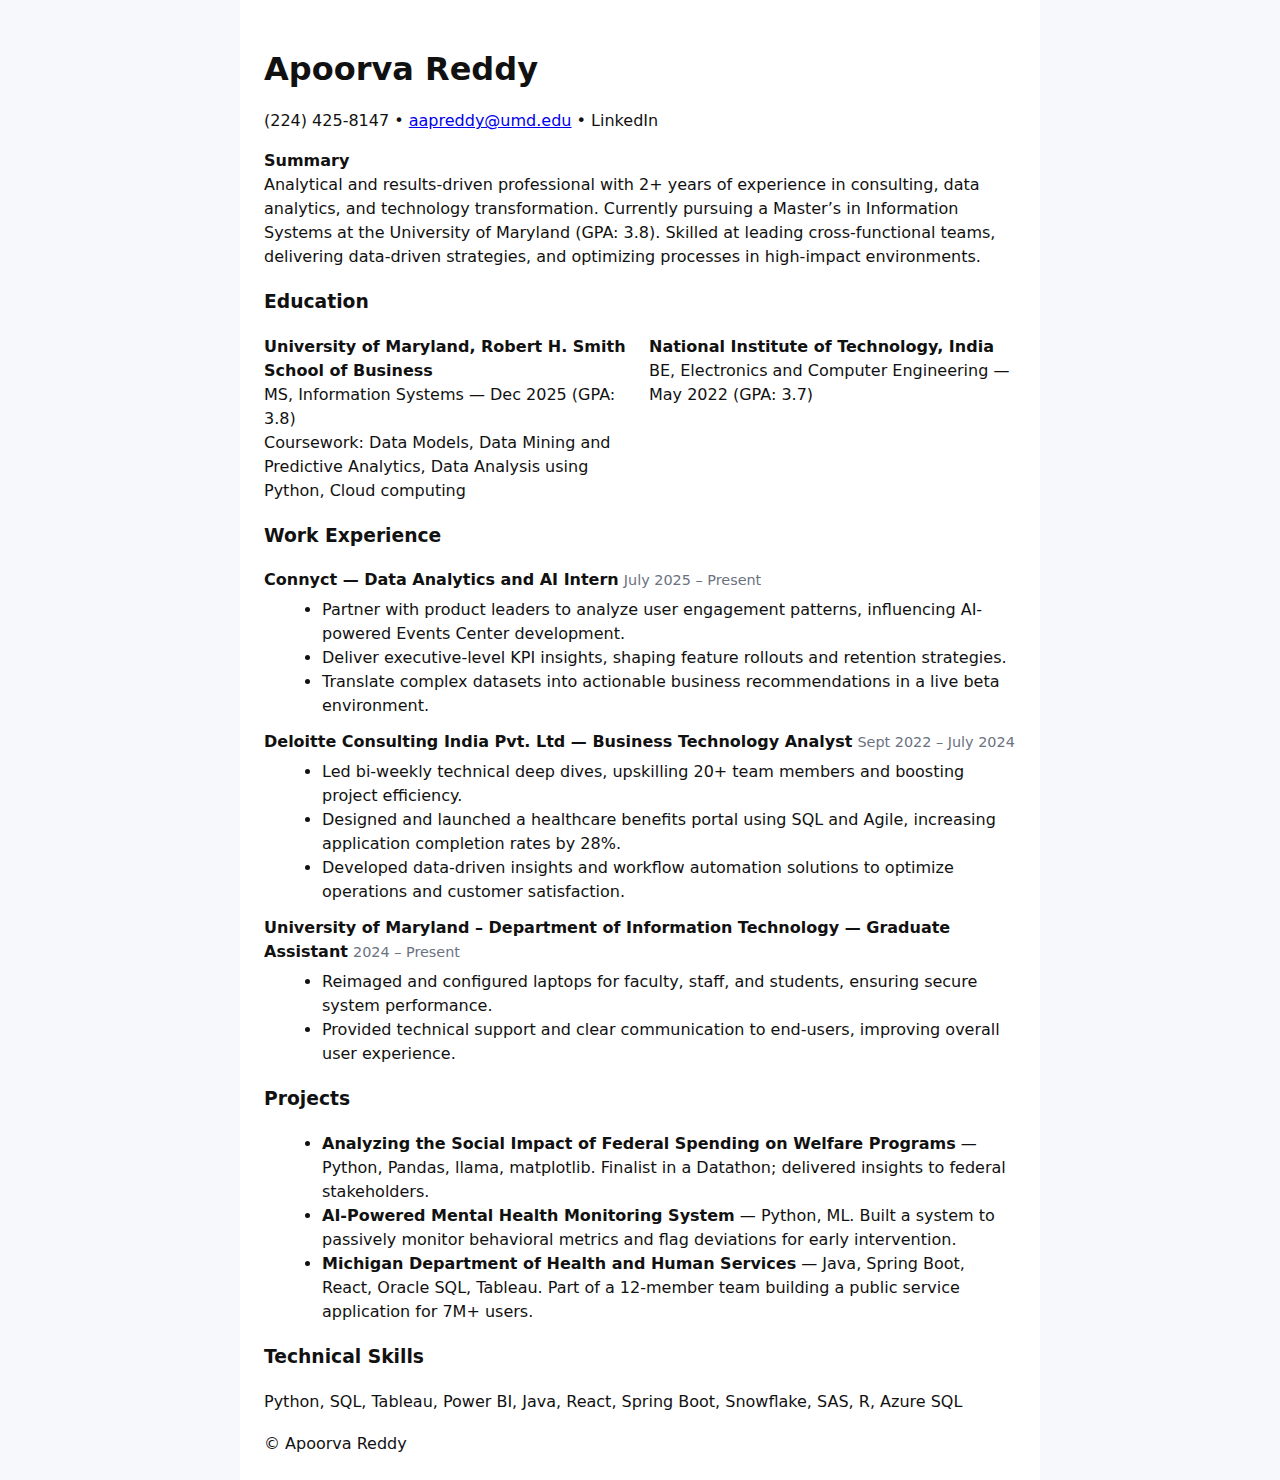
<file: resume.html>
<!doctype html>
<html lang="en">
  <head>
    <meta charset="utf-8">
    <meta name="viewport" content="width=device-width,initial-scale=1">
    <title>Apoorva Reddy — Resume</title>
    <link rel="stylesheet" href="styles.css">
    <style>
      /* Simple print layout overrides for resume */
      .container{max-width:800px}
      main{background:white;padding:18px}
      h1{margin-bottom:4px}
      .two-col{display:flex;gap:18px}
      .two-col > div{flex:1}
      ul{margin:6px 0 12px 18px}
    </style>
  </head>
  <body>
    <main class="container">
      <header>
        <h1>Apoorva Reddy</h1>
        <p>(224) 425-8147 • <a href="mailto:aapreddy@umd.edu">aapreddy@umd.edu</a> • LinkedIn</p>
        <p><strong>Summary</strong><br>Analytical and results-driven professional with 2+ years of experience in consulting, data analytics, and technology transformation. Currently pursuing a Master’s in Information Systems at the University of Maryland (GPA: 3.8). Skilled at leading cross-functional teams, delivering data-driven strategies, and optimizing processes in high-impact environments.</p>
      </header>

      <section>
        <h3>Education</h3>
        <div class="two-col">
          <div>
            <strong>University of Maryland, Robert H. Smith School of Business</strong>
            <div>MS, Information Systems — Dec 2025 (GPA: 3.8)</div>
            <div>Coursework: Data Models, Data Mining and Predictive Analytics, Data Analysis using Python, Cloud computing</div>
          </div>
          <div>
            <strong>National Institute of Technology, India</strong>
            <div>BE, Electronics and Computer Engineering — May 2022 (GPA: 3.7)</div>
          </div>
        </div>
      </section>

      <section>
        <h3>Work Experience</h3>
        <div>
          <strong>Connyct — Data Analytics and AI Intern</strong> <span class="muted">July 2025 – Present</span>
          <ul>
            <li>Partner with product leaders to analyze user engagement patterns, influencing AI-powered Events Center development.</li>
            <li>Deliver executive-level KPI insights, shaping feature rollouts and retention strategies.</li>
            <li>Translate complex datasets into actionable business recommendations in a live beta environment.</li>
          </ul>
        </div>

        <div>
          <strong>Deloitte Consulting India Pvt. Ltd — Business Technology Analyst</strong> <span class="muted">Sept 2022 – July 2024</span>
          <ul>
            <li>Led bi-weekly technical deep dives, upskilling 20+ team members and boosting project efficiency.</li>
            <li>Designed and launched a healthcare benefits portal using SQL and Agile, increasing application completion rates by 28%.</li>
            <li>Developed data-driven insights and workflow automation solutions to optimize operations and customer satisfaction.</li>
          </ul>
        </div>

        <div>
          <strong>University of Maryland – Department of Information Technology — Graduate Assistant</strong> <span class="muted">2024 – Present</span>
          <ul>
            <li>Reimaged and configured laptops for faculty, staff, and students, ensuring secure system performance.</li>
            <li>Provided technical support and clear communication to end-users, improving overall user experience.</li>
          </ul>
        </div>
      </section>

      <section>
        <h3>Projects</h3>
        <ul>
          <li><strong>Analyzing the Social Impact of Federal Spending on Welfare Programs</strong> — Python, Pandas, llama, matplotlib. Finalist in a Datathon; delivered insights to federal stakeholders.</li>
          <li><strong>AI-Powered Mental Health Monitoring System</strong> — Python, ML. Built a system to passively monitor behavioral metrics and flag deviations for early intervention.</li>
          <li><strong>Michigan Department of Health and Human Services</strong> — Java, Spring Boot, React, Oracle SQL, Tableau. Part of a 12-member team building a public service application for 7M+ users.</li>
        </ul>
      </section>

      <section>
        <h3>Technical Skills</h3>
        <p>Python, SQL, Tableau, Power BI, Java, React, Spring Boot, Snowflake, SAS, R, Azure SQL</p>
      </section>

      <footer style="margin-top:18px">© Apoorva Reddy</footer>
    </main>
  </body>
</html>
</file>
<file: styles.css>
:root{
  --bg:#f7f8fb;
  --card:#ffffff;
  --accent:#0b63c6;
  --muted:#6b7280;
  --maxw:1000px;
}
*{box-sizing:border-box}
body{font-family:Inter,ui-sans-serif,system-ui,Segoe UI,Roboto,Helvetica,Arial;line-height:1.5;margin:0;background:var(--bg);color:#111}
.container{max-width:var(--maxw);margin:0 auto;padding:24px}
.site-header{background:transparent;padding:16px 0}
.header-inner{display:flex;align-items:center;justify-content:space-between}
.brand h1{margin:0;font-size:1.25rem}
.brand .sub{margin:2px 0 0;color:var(--muted);font-size:0.9rem}
.nav a{margin-left:18px;color:#111;text-decoration:none}
.nav .btn{background:var(--accent);color:#fff;padding:8px 12px;border-radius:6px}
.nav-toggle{display:none;border:0;background:transparent;font-size:1.25rem}

.hero{display:block}
.hero-grid{display:grid;grid-template-columns:280px 1fr;gap:28px;align-items:start;padding-top:12px;padding-bottom:12px}
.panel{background:var(--card);padding:20px;border-radius:10px;box-shadow:0 6px 20px rgba(17,17,17,0.06);text-align:center}
.panel h1{margin:12px 0 4px;font-size:1.3rem}
.panel .role{color:var(--muted);font-size:0.95rem;margin-bottom:6px}
.panel .location{color:var(--muted);margin-bottom:6px}
.panel .contact-links a{color:var(--accent)}
.skill-badges{display:flex;flex-wrap:wrap;gap:8px;justify-content:center;margin-top:12px}
.skill-badges span{background:#eef6ff;padding:6px 8px;border-radius:8px;font-size:0.85rem;color:var(--accent)}
.lead{color:var(--muted);margin-top:8px}
.contact-line{margin-top:12px;color:var(--muted)}
.card{background:var(--card);padding:16px;border-radius:8px;box-shadow:0 6px 18px rgba(17,17,17,0.06)}
.primary-btn{background:var(--accent);color:#fff;padding:10px 14px;border-radius:8px;text-decoration:none;margin-right:8px}
.secondary-btn{border:1px solid #ddd;padding:9px 12px;border-radius:8px;text-decoration:none;color:#111}

/* Profile and animation styles */
.profile-photo{
  width:140px;
  height:140px;
  border-radius:50%;
  overflow:hidden; /* ensure img crops to circle */
  display:block;
  object-fit:cover; /* crop images without stretching */
  aspect-ratio:1/1;
  background:linear-gradient(180deg,#eef6ff,#e6eefb);
  border:4px solid #fff;
  box-shadow:0 10px 30px rgba(9,30,66,0.08);
  margin:0 auto;
}
.floating-card{transform:translateY(8px);transition:transform .4s ease, box-shadow .2s ease}
.profile-photo.float{animation:floatPhoto 5.5s ease-in-out infinite}

@keyframes floatPhoto{
  0%{transform:translateY(0)}
  50%{transform:translateY(-6px)}
  100%{transform:translateY(0)}
}

@media (prefers-reduced-motion: reduce){
  .profile-photo.float{animation:none}
}

/* fade-in reveal */
.fade-in{opacity:0;transform:translateY(6px);animation:fadeUp .6s forwards}
.fade-in.delay-1{animation-delay:.22s}
.fade-in.delay-2{animation-delay:.45s}

@keyframes fadeUp{to{opacity:1;transform:none}}

/* typing effect */
.typing-line{font-family:monospace;color:var(--muted);margin-top:8px}
.cursor{display:inline-block;margin-left:6px;animation:blink 1s steps(2,end) infinite}
@keyframes blink{50%{opacity:0}}

/* small screens adjustments */
@media (max-width:900px){
  .hero-grid{grid-template-columns:1fr;}
  .panel{order:2}
  .content{order:1}
  .profile-photo{width:120px;height:120px}
}

.intro-card{margin-bottom:18px}
.projects h2{margin-top:0}
.project-grid{display:grid;grid-template-columns:repeat(auto-fit,minmax(220px,1fr));gap:14px}
.project-card{background:var(--card);border-radius:10px;overflow:hidden;display:flex;flex-direction:column;box-shadow:0 8px 20px rgba(9,30,66,0.04)}
.project-card img{width:100%;height:140px;object-fit:cover}
.project-card .p-body{padding:12px}
.project-card h4{margin:0 0 8px}
.project-card p{margin:0 0 10px;color:var(--muted)}
.read-more{color:var(--accent);font-weight:600;text-decoration:none}

.timeline{display:flex;flex-direction:column;gap:12px;margin-top:12px}
.tl-item{background:var(--card);padding:12px;border-radius:8px}

section h2{margin-top:0}
.about .edu{display:flex;flex-direction:column;gap:12px}
.experience .exp-item{background:var(--card);padding:16px;border-radius:8px;margin-bottom:12px}
.muted{color:var(--muted);font-size:0.9rem}
.project-grid{display:grid;grid-template-columns:repeat(auto-fit,minmax(220px,1fr));gap:12px}
.project{background:var(--card);padding:14px;border-radius:8px}
.skills .skill-columns{display:flex;gap:24px}

.site-footer{padding:18px 0;color:var(--muted);text-align:center}

@media (max-width:900px){
  .hero{flex-direction:column}
  .hero-right{width:auto}
  .nav{display:none}
  .nav-toggle{display:inline-block}
}

/* Print resume-friendly */
@media print{
  body{background:white}
  .site-header,.site-footer, .nav-toggle, .secondary-btn, .primary-btn{display:none}
  .container{padding:0}
}
</file>
